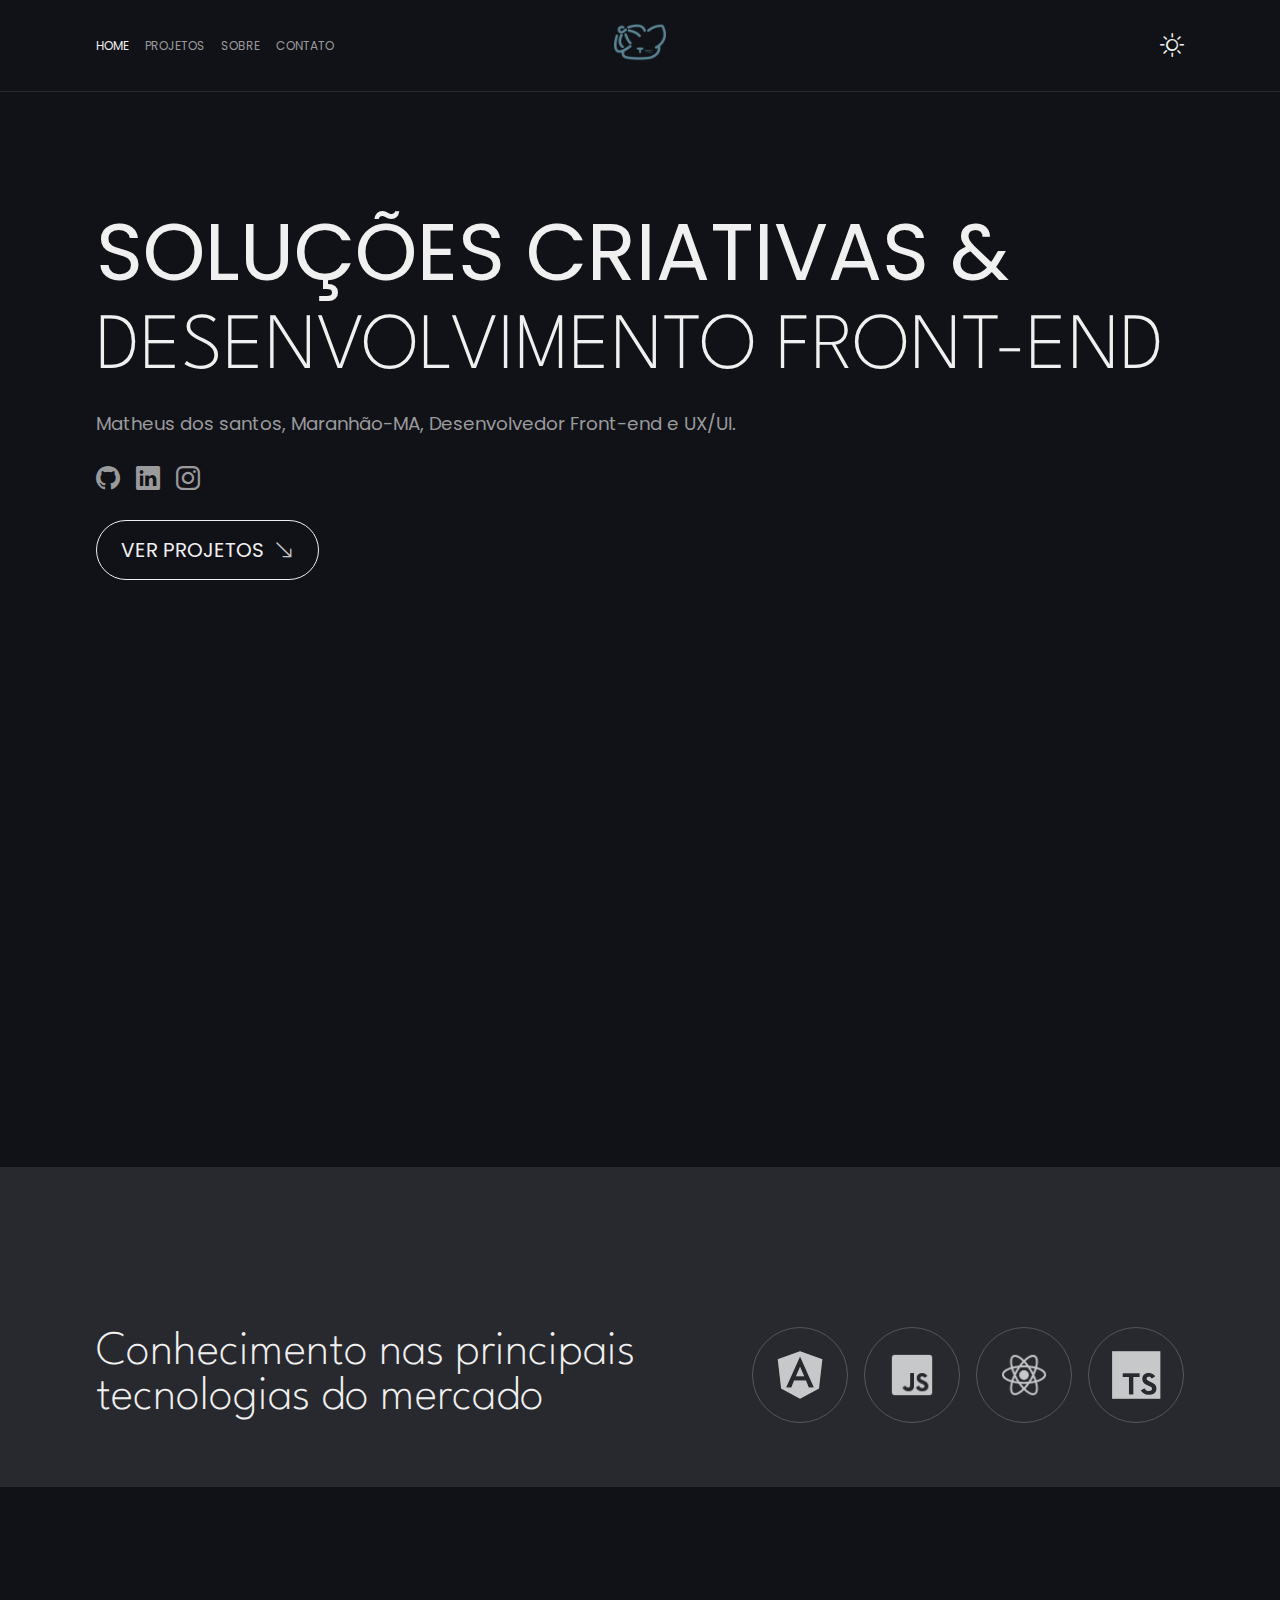
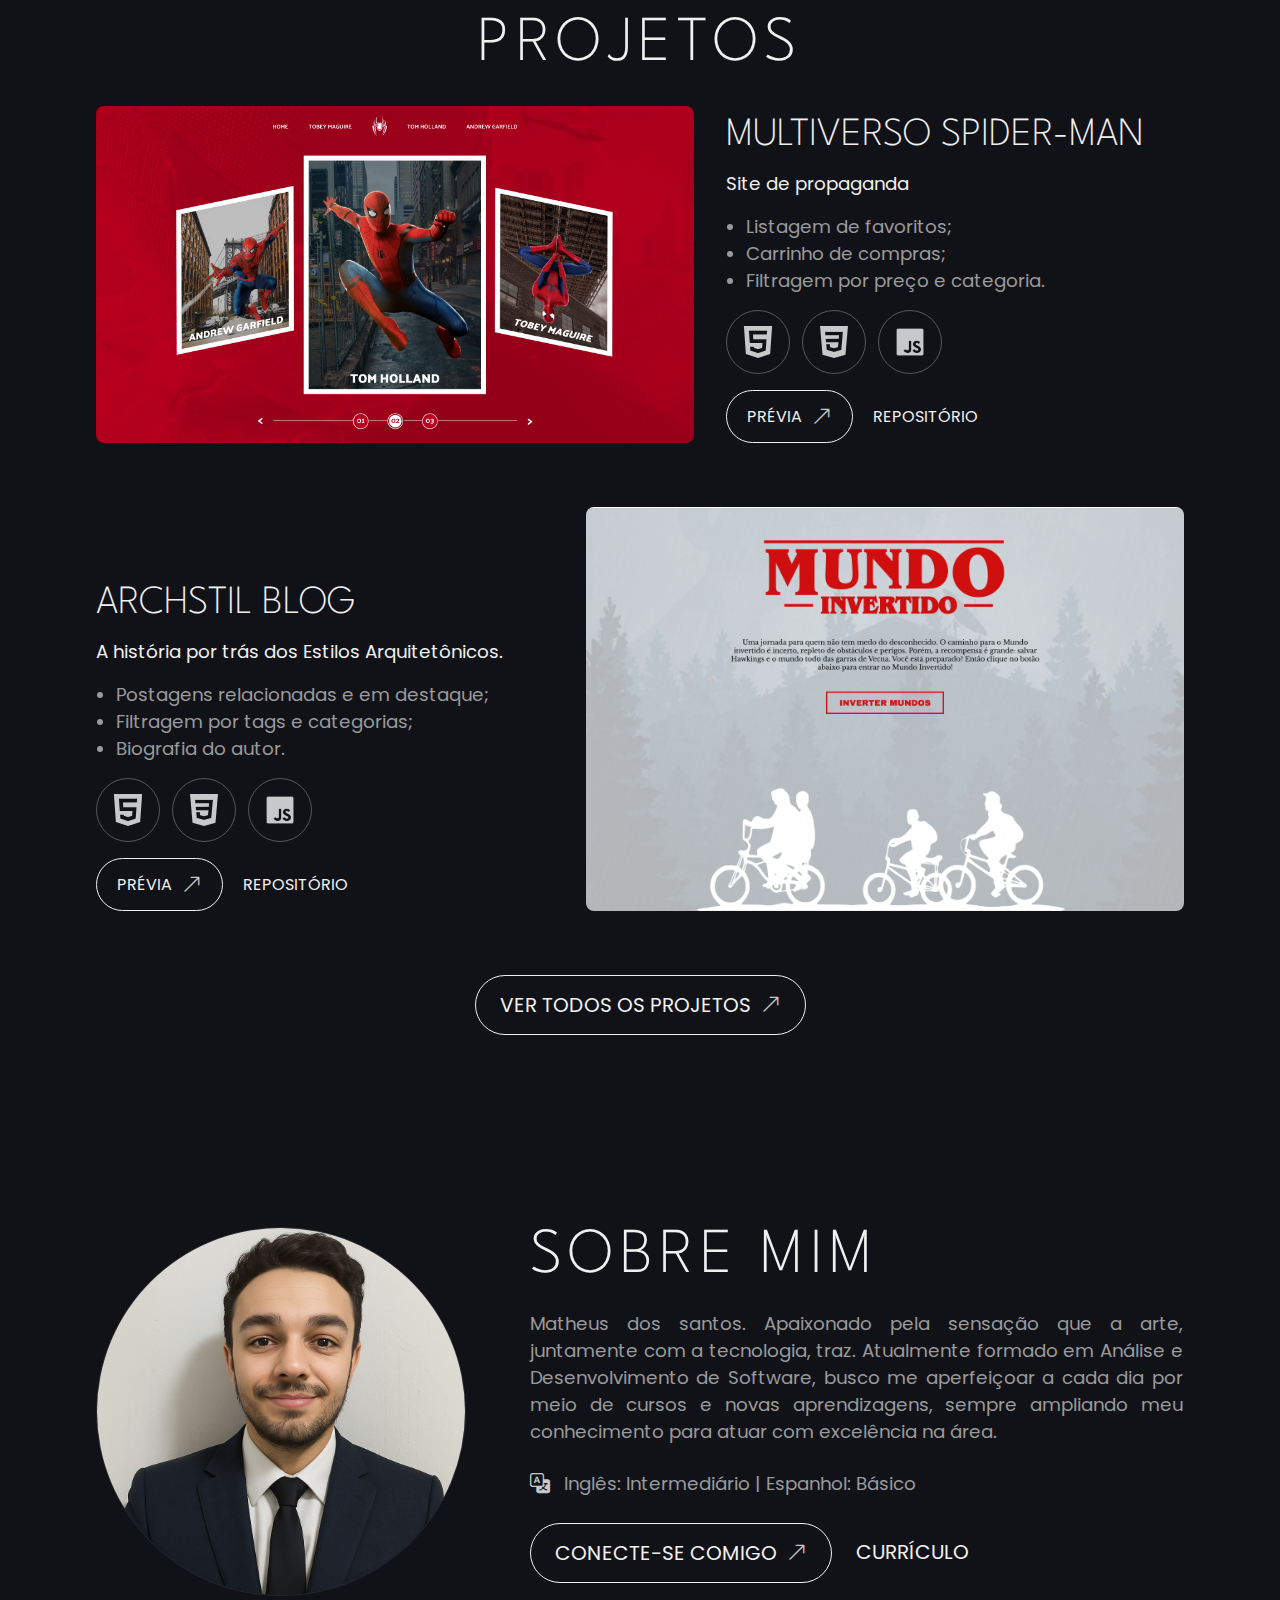
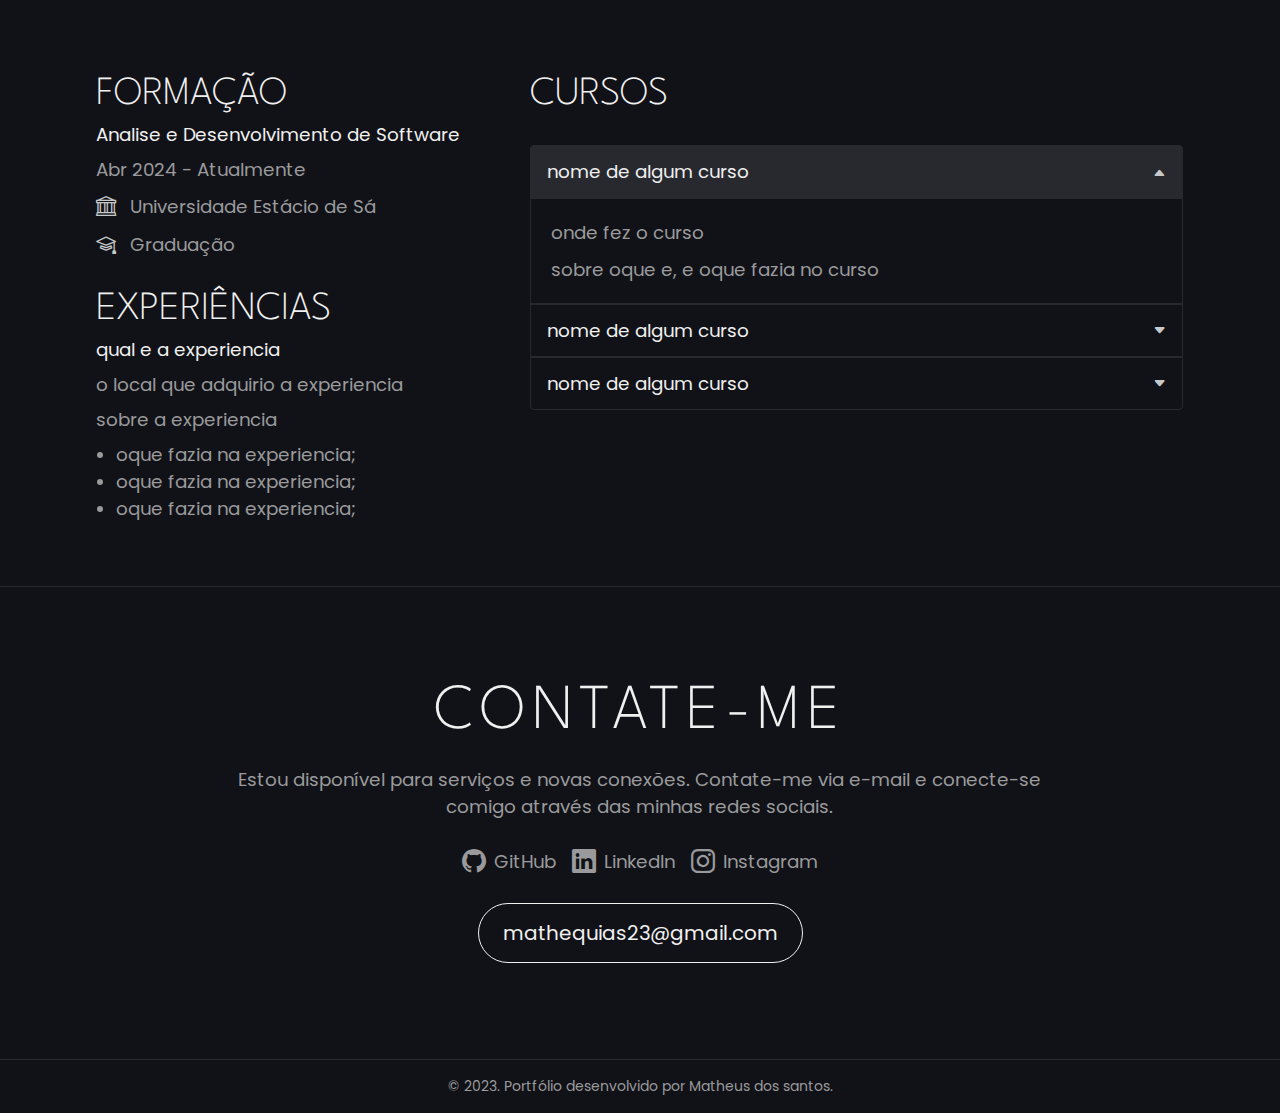
<file: index.html>
<!DOCTYPE html>
<html lang="pt-BR" data-theme="dark">
<head>
  <meta charset="UTF-8">
  <meta name="viewport" content="width=device-width, initial-scale=1.0">
  <title>Matheus dos Santos | Portfolio </title>
  <meta name="description" content="Portfólio da desenvolvedora front-end Matheus dos Santos para compartilhar projetos e habilidades desenvolvidas.">

  <link rel="shortcut icon" href="./src/imagens/favicon/favicon.ico" type="image/x-icon">
  <link rel="stylesheet" href="https://cdn.jsdelivr.net/npm/bootstrap-icons@1.10.5/font/bootstrap-icons.css">

      <link rel="stylesheet" href="./src/styles/reset.css">
      <link rel="stylesheet" href="./src/styles/home.css">
  
      <script src="./src/scripts/main.js" defer></script>

</head>
<body>
  <header class="header">
    <nav class="header__nav">
      <ul class="menu menu--principal">
        <li class="menu__item">
          <a class="menu__link active" href="#home">
            <span class="menu__text">Home</span>
          </a>
        </li>
        <li class="menu__item">
          <a class="menu__link" href="#projetos">
            <span class="menu__text">Projetos</span>
          </a>
        </li>
        <li class="menu__item">
          <a class="menu__link" href="#sobre">
            <span class="menu__text">Sobre</span>
          </a>
        </li>
        <li class="menu__item">
          <a class="menu__link" href="#contato">
            <span class="menu__text">Contato</span>
          </a>
        </li>
      </ul>
    </nav>
    <div class="header__brand">
      <a href="#home">
        <img class="brand__logo" src="src/imagens/logo/Nout.png" alt="Logo EA">
      </a>
    </div>
    <div class="header__toggle">
      <i id="toggleTheme" class="bi bi-sun"></i>
    </div>
  </header>
  <nav class="nav--mobile">
    <ul class="menu menu--mobile">
      <li class="menu__item">
        <a class="menu__link active" href="#home">
          <i class="menu__icon bi bi-house-door"></i>
          <span class="menu__text">Home</span>
        </a>
      </li>
      <li class="menu__item">
        <a class="menu__link" href="#projetos">
          <i class="menu__icon bi bi-window-stack"></i>
          <span class="menu__text">Projetos</span>
        </a>
      </li>
      <li class="menu__item">
        <a class="menu__link" href="#sobre">
          <i class="menu__icon bi bi-person"></i>
          <span class="menu__text">Sobre</span>
        </a>
      </li>
      <li class="menu__item">
        <a class="menu__link" href="#contato">
          <i class="menu__icon bi bi-envelope"></i>
          <span class="menu__text">Contato</span>
        </a>
      </li>
    </ul>
  </nav>

  <main id="home">
    <div class="main__content1">
      <h1><b>Soluções Criativas &</b> Desenvolvimento Front-end</h1>
      <p>Matheus dos santos, Maranhão-MA, Desenvolvedor Front-end e UX/UI.</p> 
      <ul class="menu menu--social">
        <li>
          <a class="menu__link" href="https://github.com/N0ut123" target="_blank">
            <i class="menu__icon bi bi-github"></i>
          </a>
        </li>
        <li>
          <a class="menu__link" href="https://www.linkedin.com/in/matheus-dos-santos-silva-3926a0269" target="_blank">
            <i class="menu__icon bi bi-linkedin"></i>
          </a>
        </li>
        <li>
          <a class="menu__link" href="https://www.instagram.com/n0ut.0/" target="_blank">
            <i class="menu__icon bi bi-instagram"></i>
          </a>
        </li>
      </ul>
      <a href="#projetos">
        <button class="btn btn--primary">
          <span>Ver Projetos</span>
          <i class="bi bi-arrow-down-right"></i>
        </button>  
      </a>
    </div>
    <!--- adicina um quadro que ira passar alguns dos meus projetos--->
    <div class="main__content2">
      <iframe src="https://www.youtube.com/embed/HXKz2-Sohfo" title="YouTube video player" frameborder="0" allow="accelerometer; autoplay; clipboard-write; encrypted-media; gyroscope; picture-in-picture; web-share" allowfullscreen></iframe>
    </div>
  </main>

  <section class="technologies">
    <h2>Conhecimento nas principais tecnologias do mercado</h2>
    <ul class="technologies__list">
      <li class="technologies__item">
        <img class="technologies__logo" src="src/imagens/tecnologias/Angular.svg" alt="Logo Angular">
      </li>
      <li class="technologies__item">
        <img class="technologies__logo" src="src/imagens/tecnologias/icons8-javascript-50.png" alt="Logo TypeScript">
      </li>
      <li class="technologies__item">
        <img class="technologies__logo" src="src/imagens/tecnologias/icons8-react-native-50.png" alt="Logo Bootstrap">
      </li>
      <li class="technologies__item">
        <img class="technologies__logo" src="src/imagens/tecnologias/TypeScript.svg" alt="Logo SASS">
      </li>
    </ul>
  </section>

  <section id="projetos" class="projects">
    <h2>Projetos</h2>
    <div class="projects__container">
      <div class="projects__card">
        <img class="card__cover" id="project1-img" src="src/imagens/Home.png" alt="Capa Josi's Box">
        <div class="card__body">
          <h3 class="card__title">Multiverso Spider-Man</h3>
          <p class="card__description">Site de propaganda</p>
          <ul class="card__list">
            <li class="card__item">Listagem de favoritos;</li>
            <li class="card__item">Carrinho de compras;</li>
            <li class="card__item">Filtragem por preço e categoria.</li>
          </ul>
          <ul class="technologies__list">
            <li class="technologies__item">
              <img class="technologies__logo" src="src/imagens/tecnologias/html.png" alt="Logo Angular">
            </li>
            <li class="technologies__item">
              <img class="technologies__logo" src="src/imagens/tecnologias/css-3.png" alt="Logo TypeScript">
            </li>
            <li class="technologies__item">
              <img class="technologies__logo" src="src/imagens/tecnologias/icons8-javascript-50.png" alt="Logo Bootstrap">
            </li>
          </ul>
          <div class="card__buttons">
            <button class="btn btn--primary">
              <span>Prévia</span>
              <i class="bi bi-arrow-up-right"></i>
            </button>  
            <button class="btn" onclick="window.open('https://github.com/N0ut123/Spider-man.git', '_blank')">
              <span>Repositório</span>
            </button>  
          </div>
        </div>
      </div>
      <div class="projects__card card--reverse">
        <img class="card__cover" id="project2-img" src="src/imagens/Mundo Normal.png" alt="Capa Archstil">
        <div class="card__body">
          <h3 class="card__title">Archstil Blog</h3>
          <p class="card__description">A história por trás dos Estilos Arquitetônicos.</p>
          <ul class="card__list">
            <li class="card__item">Postagens relacionadas e em destaque;</li>
            <li class="card__item">Filtragem por tags e categorias;</li>
            <li class="card__item">Biografia do autor.</li>
          </ul>
          <ul class="technologies__list">
            <li class="technologies__item">
              <img class="technologies__logo" src="./src/imagens/tecnologias/html.png" alt="Logo Angular">
            </li>
            <li class="technologies__item">
              <img class="technologies__logo" src="./src/imagens/tecnologias/css-3.png" alt="Logo TypeScript">
            </li>
            <li class="technologies__item">
              <img class="technologies__logo" src="./src/imagens/tecnologias/icons8-javascript-50.png" alt="Logo Bootstrap">
            </li>
          </ul>
          <div class="card__buttons">
            <button class="btn btn--primary">
              <span>Prévia</span>
              <i class="bi bi-arrow-up-right"></i>
            </button>  
            <button class="btn" onclick="window.open('https://github.com/N0ut123/inverted-world.git', '_blank')">
              <span>Repositório</span>
            </button>  
          </div>
        </div>
      </div>
      <!---<div class="projects__card">
        <img class="card__cover" id="project3-img" src="assets/images/projects/games-store.jpg" alt="Capa Games Store">
        <div class="card__body">
          <h3 class="card__title">Games Store</h3>
          <p class="card__description">Loja online de Games.</p>
          <ul class="card__list">
            <li class="card__item">Listagem de favoritos;</li>
            <li class="card__item">Carrinho de compras;</li>
            <li class="card__item">Filtragem por preço e categoria.</li>
          </ul>
          <ul class="technologies__list">
            <li class="technologies__item">
              <img class="technologies__logo" src="assets/images/technologies/Angular.svg" alt="Logo Angular">
            </li>
            <li class="technologies__item">
              <img class="technologies__logo" src="assets/images/technologies/TypeScript.svg" alt="Logo TypeScript">
            </li>
            <li class="technologies__item">
              <img class="technologies__logo" src="assets/images/technologies/Bootstrap.svg" alt="Logo Bootstrap">
            </li>
            <li class="technologies__item">
              <img class="technologies__logo" src="assets/images/technologies/SASS.svg" alt="Logo SASS">
            </li>
          </ul>
          <div class="card__buttons">
            <button class="btn btn--primary">
              <span>Prévia</span>
              <i class="bi bi-arrow-up-right"></i>
            </button>  
            <button class="btn">
              <span>Repositório</span>
            </button>  
          </div>
        </div>
      </div> --->
      <a href="https://github.com/N0ut123?tab=projects">
        <button class="btn btn--primary">
          <span>Ver Todos os Projetos</span>
          <i class="bi bi-arrow-up-right"></i>
        </button>  
      </a>
    </div>
  </section>

  <section id="sobre" class="about">
    <div class="about__content1">
      <img class="about__photo" src="src/imagens/foto-de-perfil1.png" alt="">
      <div class="about__description">
        <h2>Sobre mim</h2>
        <p>Matheus dos santos. Apaixonado pela sensação que a arte, juntamente com a tecnologia, traz. Atualmente formado em Análise e Desenvolvimento de Software, busco me aperfeiçoar a cada dia por meio de cursos e novas aprendizagens, sempre ampliando meu conhecimento para atuar com excelência na área.
        </p>  
        <div class="about__icons">
          <i class="bi bi-translate"></i>
          <span>Inglês: Intermediário | Espanhol: Básico</span>
        </div>
        <div class="description__buttons">
          <a href="https://www.linkedin.com/in/matheus-dos-santos-silva-3926a0269/" target="_blank">
            <button class="btn btn--primary">
              <span>Conecte-se Comigo</span>
              <i class="bi bi-arrow-up-right"></i>
            </button> 
          </a>
          <a href="">
            <button class="btn">
              <span>Currículo</span>
            </button>
          </a>
        </div>
      </div>
    </div>
    <div class="about__content2">
      <div class="col1">
        <div class="row1">
          <h3>Formação</h3>
          <h4>Analise e Desenvolvimento de Software</h4>
          <span>Abr 2024 - Atualmente</span>
          <div class="about__icons">
            <i class="bi bi-bank"></i>
            <span>Universidade Estácio de Sá</span>
          </div>
          <div class="about__icons">
            <i class="bi bi-mortarboard"></i>
            <span>Graduação</span>
          </div>
        </div>
        <div class="row2">
          <h3>Experiências</h3>
          <h4>qual e a experiencia </h4>
          <span>o local que adquirio a experiencia</span>
          <span>sobre a experiencia
          </span>
          <ul class="about__list">
            <li class="about__item">oque fazia na experiencia;</li>
            <li class="about__item">oque fazia na experiencia;</li>
            <li class="about__item">oque fazia na experiencia;</li>
          </ul>
        </div>
      </div>
      <div class="col2">
        <h3>Cursos</h3>
        <div id="accordion">
          <div class="accordion__item active">
            <button class="accordion__header start">
              <span>nome de algum curso</span>
              <i class="bi bi-caret-down-fill"></i>
            </button>
            <div class="accordion__body">
              <p>
                onde fez o curso
              </p>
              <p>
                sobre oque e, e oque fazia no curso
              </p>
            </div>
          </div>
          <div class="accordion__item">
            <button class="accordion__header">
              <span>nome de algum curso</span>
              <i class="bi bi-caret-down-fill"></i>
            </button>
            <div class="accordion__body">
              <p>
                onde fez o curso
              </p>
              <p>
                sobre oque e, e oque fazia no curso
              </p>
            </div>
          </div>
          <div class="accordion__item">
            <button class="accordion__header end">
              <span>nome de algum curso</span>
              <i class="bi bi-caret-down-fill"></i>
            </button>
            <div class="accordion__body end">
              <p>
                onde fez o curso
              </p>
              <p>
               sobre oque e, e oque fazia no curso
              </p>
            </div>
          </div>
        </div>
  </section>
  
  <section id="contato" class="contact">
    <h2>Contate-me</h2>
    <p>Estou disponível para serviços e novas conexões. Contate-me via 
      e-mail e conecte-se comigo através das minhas redes sociais.
    </p>
    <ul class="menu menu--social">
      <li>
        <a class="menu__link" href="https://github.com/N0ut123" target="_blank">
          <i class="menu__icon bi bi-github"></i>
          <span>GitHub</span>
        </a>
      </li>
      <li>
        <a class="menu__link" href="https://www.linkedin.com/in/matheus-dos-santos-silva-3926a0269" target="_blank">
          <i class="menu__icon bi bi-linkedin"></i>
          <span>LinkedIn</span>
        </a>
      </li>
      <li>
        <a class="menu__link" href="https://www.instagram.com/n0ut.0/" target="_blank">
          <i class="menu__icon bi bi-instagram"></i>
          <span>Instagram</span>
        </a>
      </li>
    </ul>
    <a href="mailto:mathequias23@gmail.com">
      <button class="btn btn--primary">
        <span class="email">mathequias23@gmail.com</span>
      </button>  
    </a>
  </section>

  <footer>
    <p>
      © 2023. Portfólio desenvolvido por 
      <a href="https://github.com/N0ut123" target="_blank">Matheus dos santos</a>.
    </p>
  </footer>
</body>
</html>
</file>
<file: src/styles/home.css>
@import url('https://fonts.googleapis.com/css2?family=Poppins:ital,wght@0,100;0,200;0,300;0,400;0,500;0,600;0,700;0,800;0,900;1,100;1,200;1,300;1,400;1,500;1,600;1,700;1,800;1,900&display=swap');
@import url('https://fonts.googleapis.com/css2?family=League+Spartan:wght@200;400&display=swap');

@import url("./style.css");

html[data-theme='light'] .brand__logo {
  filter: invert(1);
}

html[data-theme='light'] .technologies__logo {
  filter: invert(80%);
}

body {
  background: var(--primary-bg-color);
  font-family:'Poppins', Verdana, sans-serif;
  color: var(--text-color);
}

::-webkit-scrollbar {
  width: 0.5rem;
}

::-webkit-scrollbar-track {
  background-color: transparent;
}

::-webkit-scrollbar-thumb {
  background: var(--secondary-bg-color);
  border-radius: 50rem;
}

a {
  text-decoration: none;
  color: var(--text-color);
}

a:hover {
  color: var(--primary-color);
}

i {
  color: var(--icon-color);
}

b {
  font-weight: 400;
}

h1 {
  font-size: 2.5rem;
  font-weight: 200;
}

h2 {
  font-size: 2rem;
  text-align: center;
  letter-spacing: 0.4rem;
}

h3 {
  font-size: 1.55rem;
  text-align: left;
}

h4 {
  color: var(--primary-color);
  font-weight: 400;
  font-size: 1.15rem;
  text-align: left;
}

h1, h2, h3 {
  font-family: 'League Spartan', Verdana, sans-serif;
  text-transform: uppercase;
  color: var(--title-color);
  font-weight: 200;
}

p, span, li {
  font-size: 1rem;
}

p {
  text-align: justify;
}

.header {
  display: flex;
  flex-flow: row wrap;
  justify-content: space-between;
  align-items: center;
  width: 100%;
  padding: 0.5rem 1rem;
  z-index: 2;
}

.header__toggle {
  display: flex;
  justify-content: flex-end;
}

.header__brand .brand__logo {
  width: 3.25rem;
  height: 3.25rem;
}

#toggleTheme {
  font-size: 1.5rem;
  color: var(--primary-color);
  cursor: pointer;
  transition: ease-in-out .4s;
}

.menu {
  display: flex;
  align-items: center;
  background: var(--primary-bg-color);
}

.menu__item {
  width: 100%;
}

.menu__link {
  display: flex;
  align-items: center;
  gap: .5rem;
}

.menu--mobile {
  width: 100vw;
  position: fixed;
  bottom: 0;
  justify-content: space-between;
  border-top: 1px solid var(--primary-border-color);
}

.menu--mobile .menu__link {
  flex-direction: column;
  justify-content: center;
  padding: 0.5rem 1rem;
}

.menu__link.active .menu__icon, 
.menu__link.active .menu__text,
.menu__link:hover .menu__icon, 
.menu__link:hover .menu__text {
  color: var(--primary-color);
}

.menu__icon, .menu__text {
  color: var(--text-color);
}

.menu__icon {
  font-size: 1.5rem;
}

.menu__text {
  font-size: .75rem;
  text-transform: uppercase;
}

.header__nav {
  display: none;
}

.menu--principal {
  gap: 1rem;
}

.menu--social {
  gap: 1rem;
}

.btn {
  display: flex;
  justify-content: center;
  align-items: center;
  gap: 0.625rem;
  width: 100%;
  background: transparent;
  border-radius: 3.125rem;
  border: none;
  padding: 0.875rem 1.5rem;
  transition: ease-in-out .3s;
  cursor: pointer;
  color: var(--primary-color);
}

.btn:hover {
  transform: scale(1.05);
  transition: ease-in-out .3s;
}

.btn span, .btn i {
  font-size: 1.25rem;
  text-transform: uppercase;
}

.btn--primary span {
  color: var(--primary-color);
}

.btn--primary {
  border: 1px solid var(--primary-color);
}

main, .projects, .about, .contact {
  padding: 2.5rem 1rem;
}

main {
  display: flex;
  flex-direction: column;
  gap: 2rem;
}

.main__content1 {
  display: flex;
  flex-direction: column;
  gap: 1.5rem;
}

.main__content2 iframe {
  width: 100%;
  aspect-ratio: 16/9;
}

.technologies {
  display: flex;
  flex-direction: column;
  justify-content: flex-start;
  align-items: center;
  gap: 1.25rem;
  padding: 6.25rem 1rem 2rem;
  background: var(--secondary-bg-color);
  margin-top: -5.5rem;
}

.technologies h2 {
  font-size: 2rem;
  text-transform: none;
  letter-spacing: normal;
  text-align: start;
}

.technologies__list {
  display: flex;
  flex-flow: row wrap;
  gap: .5rem;
}

.technologies__item {
  display: flex;
  flex-direction: row;
  justify-content: center;
  align-items: center;
  width: 4.8rem;
  height: 4.8rem;
  aspect-ratio: 1/1;
  border: 1px solid var(--secondary-border-color);
  border-radius: 50rem;
}

.technologies__logo {
  height: 2.4rem;
}

.projects {
  display: flex;
  flex-direction: column;
  gap: 2rem;
}

.projects__container {
  display: flex;
  flex-direction: column;
  gap: 4rem;
}

.projects__card {
  display: flex;
  flex-direction: column;
  gap: 2rem;
}

.card__cover {
  width: 100%;
  border-radius: 0.5rem;
  object-fit: cover;
  object-position: center;
  transition: all 0.3s ease-in-out;
  backface-visibility: hidden;
}

#project1-img,
#project2-img,
#project3-img {
  transition: opacity 0.3s ease;
}

.card__body {
  display: flex;
  flex-direction: column;
  justify-content: flex-end;
  align-items: flex-start;
  gap: 1rem;
}

.card__description {
  color: var(--title-color);
}

.card__list, .about__list {
  margin-left: 1.25rem
}

.card__item, .about__item {
  list-style: disc;
}

.card__buttons, .description__buttons {
  display: flex;
  flex-flow: row wrap;
  justify-content: center;
}

.card__buttons .btn {
  padding: .65rem 1.25rem;
}

.card__buttons .btn span {
    font-size: 1rem;
}

.card__body .technologies__list {
  gap: .75rem;
}

.card__body .technologies__item {
  width: 4rem;
  height: 4rem;
}

.card__body .technologies__logo {
  height: 2rem;
}

.projects .btn {
  width: auto;
  margin: auto;
}

.about {
  display: flex;
  flex-direction: column;
  gap: 1.5rem
}

.about__content1, .about__content2 {
  display: flex;
  flex-direction: column;
  align-items: flex-start;
  justify-content: flex-start;
  gap: 2rem;
}

.about__photo {
  width: 100%;
  object-fit: cover;
  object-position: center;
  pointer-events: none;
  border-radius: 50rem;
  border: 1px solid var(--primary-border-color);
}

.about__description {
  display: flex;
  flex-direction: column;
  justify-content: flex-start;
  gap: 1.5rem;
}

.about__icons {
  display: flex;
  align-items: center;
  gap: .85rem;
}

.about__icons i {
  font-size: 1.25rem;
}

.about__content2 .col1, 
.about__content2 .col2 {
  display: flex;
  flex-direction: column;
  text-align: justify;
  gap: 2rem;
}

.about__content2 .col1 .row1,
.about__content2 .col1 .row2 {
  display: flex;
  flex-direction: column;
  gap: .5rem; 
}

.accordion__header {
  width: 100%;
  display: flex;
  padding: 0.75rem 1rem;
  justify-content: space-between;
  align-items: center;
  border: 1px solid var(--primary-border-color);
  background: transparent;
  text-align: left;
  cursor: pointer;
  transition: ease-in-out .3s;
}

.accordion__header span {
  color: var(--title-color);
}

.accordion__header.start {
  border-radius: 0.25rem 0.25rem 0rem 0rem;
}

.accordion__header.end,
.accordion__item.active .accordion__body.end {
  border-radius: 0rem 0rem 0.25rem 0.25rem;
}

.accordion__item.active .accordion__header.end{
  border-radius: 0;
}

.accordion__body {
  display: none;
  padding: 1.25rem;
  flex-direction: column;
  align-items: flex-start;
  gap: 0.625rem;
  border: 1px solid var(--primary-border-color);
  }

.accordion__item.active .accordion__header {
  background: var(--secondary-bg-color);
}

.accordion__item.active .accordion__body {
  display: flex;
}

.accordion__item.active .bi-caret-down-fill {
  transform: rotate(180deg);
}

.contact {
  display: flex;
  flex-direction: column;
  justify-content: center;
  align-items: center;
  gap: 1.5rem;
  border-top: 1px solid var(--primary-border-color);
  border-bottom: 1px solid var(--primary-border-color);
}

.contact p {
  text-align: center;
}

.contact .btn {
  width: auto;
}

.contact .email {
  text-transform: lowercase;
}

footer {
  margin-bottom: 5rem;
}

footer p {
  font-size: .875rem;
  text-align: center;
  padding: 1rem;
}

/* Responsividade */
@media (min-width: 768px) {
  .header {
    position: fixed;
    border-bottom: 1px solid var(--primary-border-color);
    padding: 1rem 6rem;
    background: var(--primary-bg-color);
  }

  .nav--mobile {
    display: none;
  }

  .header__nav {
    display: flex;
  }

  .header__nav,
  .header__toggle {
    min-width: 30%;
  }

  h1 {
    font-size: 5rem;
  }

  h2 {
    font-size: 3rem;
  }

  main, .projects, .about {
    padding: 8rem 6rem 4rem 6rem;
  }

  .contact {
    padding: 6rem;
  }
  .contact p {
    width: 80%;
  }

  .main__content1 {
    display: flex;
    flex-direction: column;
    align-items: flex-start;
  }

  .technologies {
    padding: 6.25rem 6rem 2rem 6rem;
    margin-top: -6rem;
  }

  footer {
    margin: 0;
  }
}

@media (min-width: 992px) {
  .projects__card {
    flex-direction: row;
  }

  .projects__card.card--reverse {
    flex-direction: row-reverse;
    justify-content: space-between;
  }
  
  .card__cover {
    width: 55%;
  }

  .about {
    gap: 5rem;
  }

  .about__content1, .about__content2 {
    display: grid;
    grid-template-columns: 34% 60%;
    justify-content: flex-start;
    align-items: flex-start;
    gap: 4rem;
  }

  .about__description h2 {
    text-align: left;
  }

  .description__buttons {
    justify-content: flex-start;
  }
}

@media (min-width: 1200px) {

  h2 {
    font-size: 4rem;
  }

  h3 {
    font-size: 2.5rem;
  }

  main {
    padding: 12rem 6rem 2rem;
  }

  .main__content1 .btn {
    width: auto;
  }

  .technologies {
    flex-direction: row;
    justify-content: space-between;
    padding: 10rem 6rem 4rem;
  }

  .technologies h2 {
    font-size: 3rem;
    width: 55%;
  }

  .technologies__list {
    gap: 1rem;
  }

  .technologies__item {
    width: 6rem;
    height: 6rem;
  }
  
  .technologies__logo {
    height: 3rem;
  }

  p, span, li {
    font-size: 1.15rem;
  }

  .card__buttons .btn,
  .description__buttons .btn {
    width: auto;
  }
}

@media (min-width: 1400px) {
  h1 {
    font-size: 6.25rem;
  }

  h2 {
    font-size: 4.5rem;
  }

  h3 {
    font-size: 3.25rem;
  }

  .header {
    padding: 1rem 15rem;
  }

  main {
    padding: 12rem 15rem 2rem;
  }
  
  .technologies, .projects, .about {
    padding: 10rem 15rem 4rem;
  }

}
</file>
